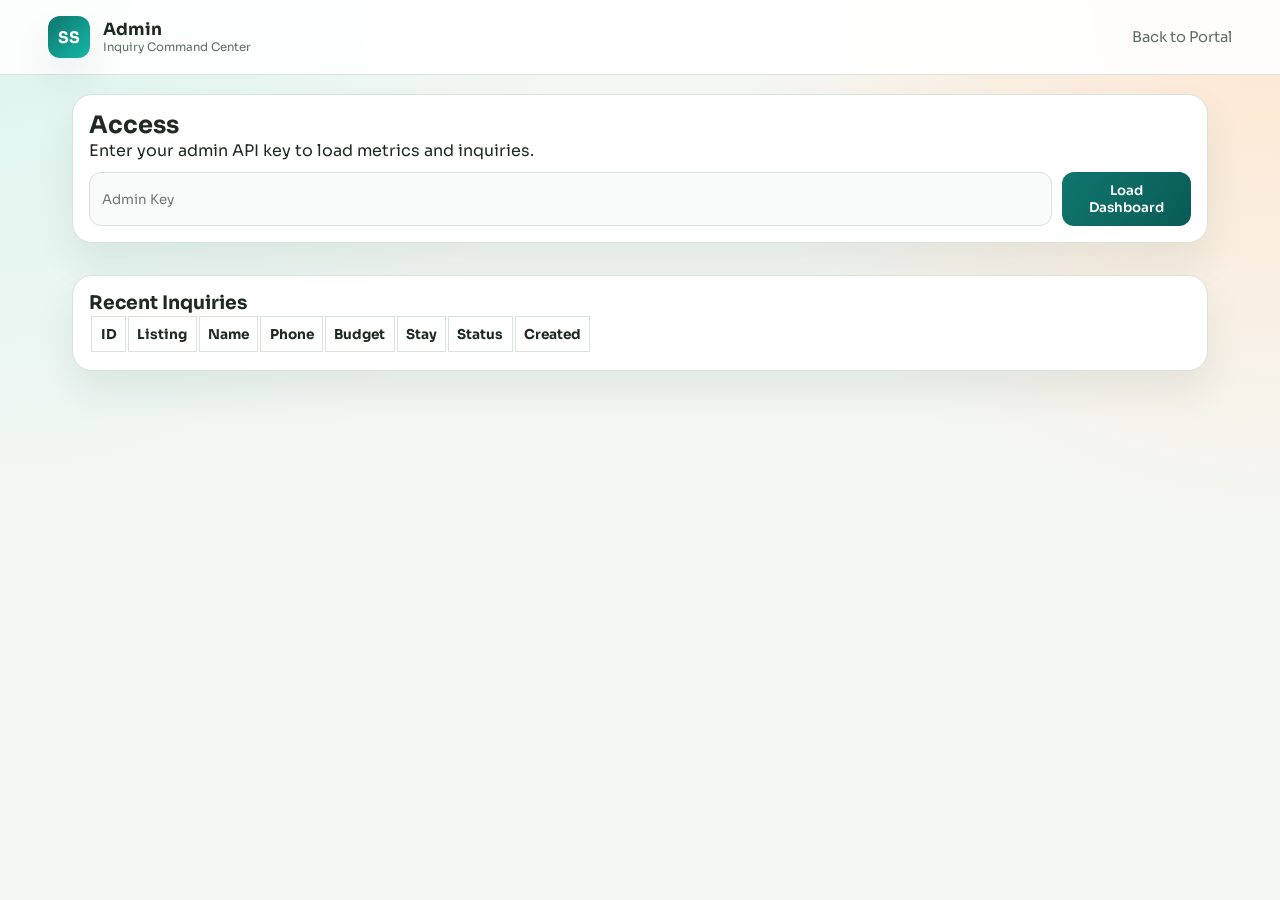
<file: admin.html>
<!doctype html>
<html lang="en">
  <head>
    <meta charset="UTF-8" />
    <meta name="viewport" content="width=device-width, initial-scale=1.0" />
    <title>Admin | StaySaathi</title>
    <link rel="preconnect" href="https://fonts.googleapis.com" />
    <link rel="preconnect" href="https://fonts.gstatic.com" crossorigin />
    <link
      href="https://fonts.googleapis.com/css2?family=Sora:wght@400;500;600;700;800&display=swap"
      rel="stylesheet"
    />
    <link rel="stylesheet" href="styles.css" />
  </head>
  <body>
    <header class="site-header compact">
      <div class="logo-wrap">
        <span class="logo-mark">SS</span>
        <div>
          <h1>Admin</h1>
          <p>Inquiry Command Center</p>
        </div>
      </div>
      <nav>
        <a href="index.html">Back to Portal</a>
      </nav>
    </header>

    <main class="admin-page">
      <section class="panel">
        <h2>Access</h2>
        <p>Enter your admin API key to load metrics and inquiries.</p>
        <div class="admin-auth">
          <input id="adminKeyInput" type="password" placeholder="Admin Key" />
          <button id="loadAdminData" class="accent-btn">Load Dashboard</button>
        </div>
        <p id="adminMessage"></p>
      </section>

      <section class="metric-strip" id="adminMetrics"></section>

      <section class="panel">
        <h3>Recent Inquiries</h3>
        <div class="table-wrap">
          <table>
            <thead>
              <tr>
                <th>ID</th>
                <th>Listing</th>
                <th>Name</th>
                <th>Phone</th>
                <th>Budget</th>
                <th>Stay</th>
                <th>Status</th>
                <th>Created</th>
              </tr>
            </thead>
            <tbody id="adminInquiryRows"></tbody>
          </table>
        </div>
      </section>
    </main>

    <script src="config.js"></script>
    <script src="admin.js" defer></script>
  </body>
</html>
</file>
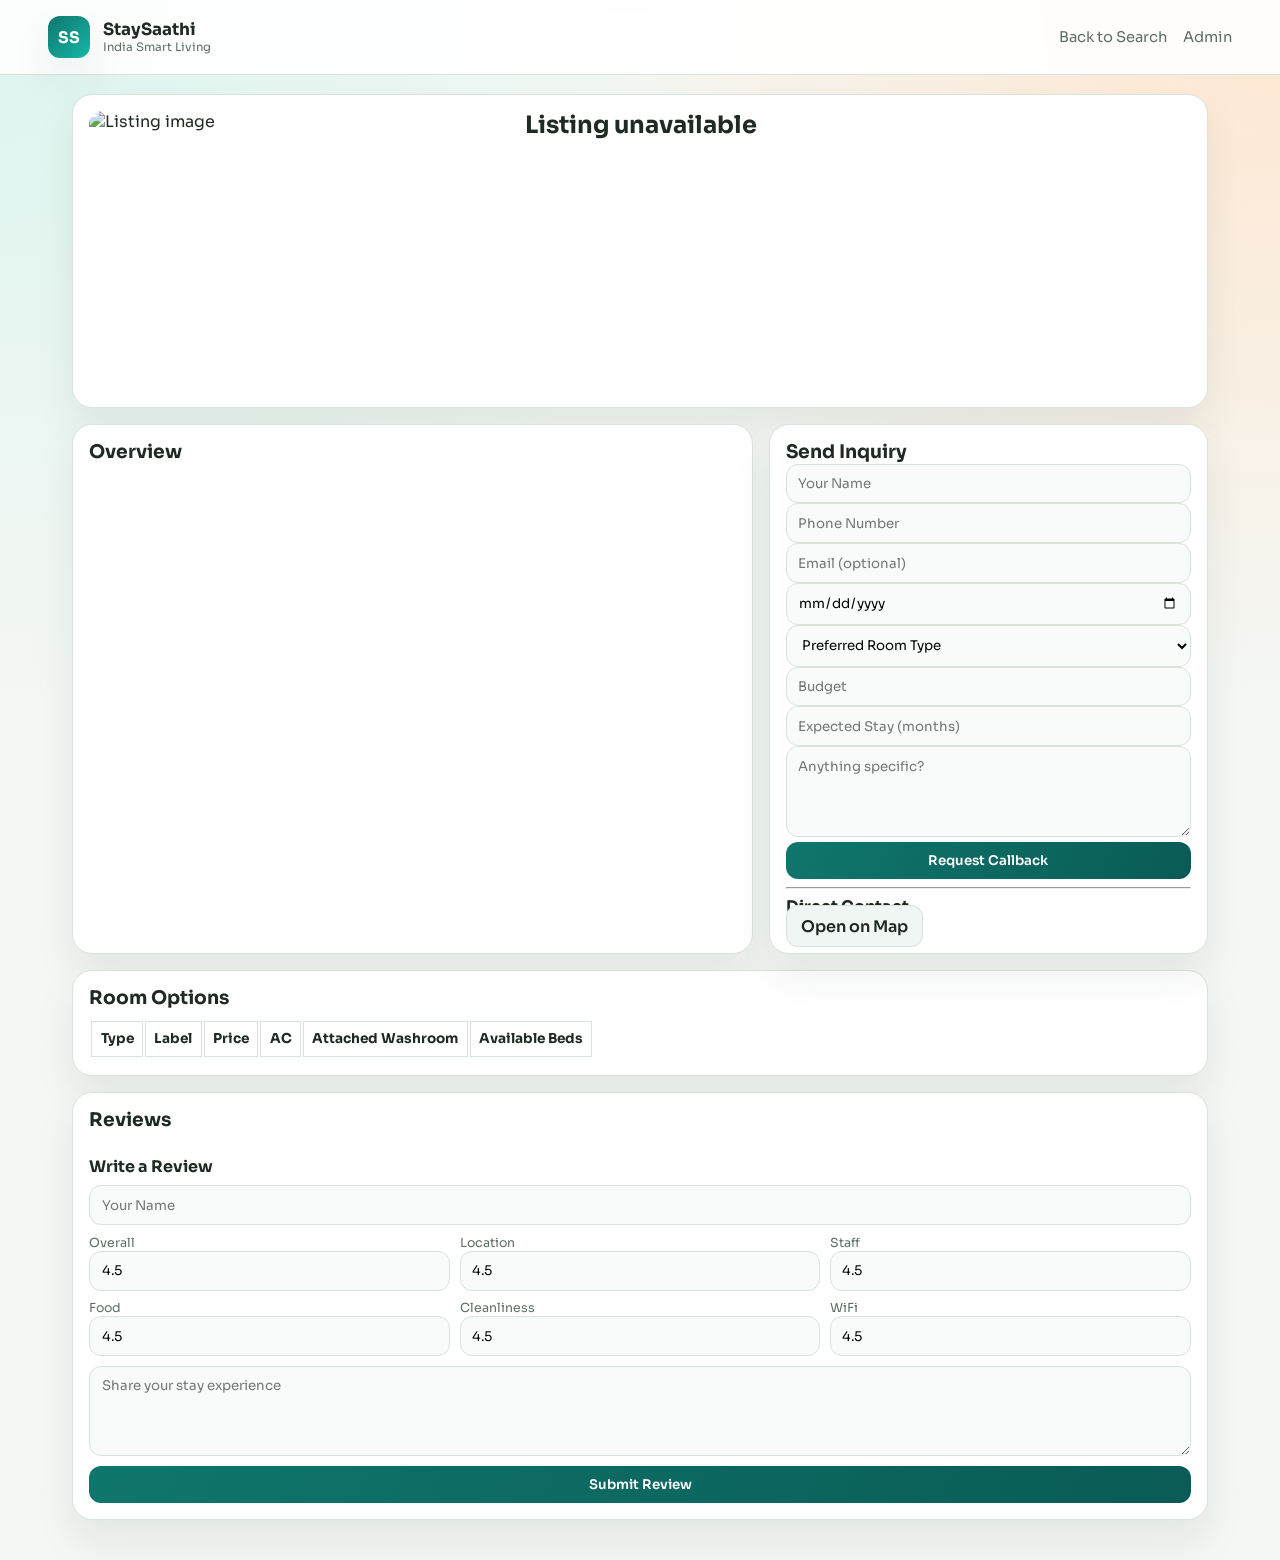
<file: listing-detail.html>
<!doctype html>
<html lang="en" xmlns:th="http://www.thymeleaf.org">
  <head>
    <meta charset="UTF-8" />
    <meta name="viewport" content="width=device-width, initial-scale=1.0" />
    <title>StaySaathi</title>
    <link rel="preconnect" href="https://fonts.googleapis.com" />
    <link rel="preconnect" href="https://fonts.gstatic.com" crossorigin />
    <link
      href="https://fonts.googleapis.com/css2?family=Sora:wght@400;500;600;700;800&family=Source+Serif+4:opsz,wght@8..60,500;8..60,700&display=swap"
      rel="stylesheet"
    />
    <link rel="stylesheet" href="styles.css" />
  </head>
  <body>
    <header class="site-header compact">
      <div class="logo-wrap">
        <span class="logo-mark">SS</span>
        <div>
          <h1>StaySaathi</h1>
          <p>India Smart Living</p>
        </div>
      </div>
      <nav>
        <a href="index.html">Back to Search</a>
        <a href="admin.html">Admin</a>
      </nav>
    </header>

    <main class="detail-page" data-slug="" th:attr="data-slug=${slug}">
      <section class="detail-hero">
        <img id="detailMainImage" alt="Listing image" />
        <div>
          <p id="detailBadges" class="badge-line"></p>
          <h2 id="detailTitle">Loading...</h2>
          <p id="detailAddress"></p>
          <p id="detailPrice"></p>
          <div id="detailMeta" class="meta"></div>
        </div>
      </section>

      <section class="detail-grid">
        <article class="panel">
          <h3>Overview</h3>
          <p id="detailDesc"></p>
          <div id="detailAmenities" class="amenity-chips"></div>
          <div class="gallery" id="detailGallery"></div>
        </article>

        <aside class="panel sticky">
          <h3>Send Inquiry</h3>
          <form id="inquiryForm" class="inquiry-form">
            <input type="text" id="inqName" placeholder="Your Name" required />
            <input
              type="tel"
              id="inqPhone"
              placeholder="Phone Number"
              required
            />
            <input type="email" id="inqEmail" placeholder="Email (optional)" />
            <input type="date" id="inqMoveIn" />
            <select id="inqRoomType">
              <option value="">Preferred Room Type</option>
              <option value="PRIVATE_ROOM">Private Room</option>
              <option value="DOUBLE_SHARING">Double Sharing</option>
              <option value="TRIPLE_SHARING">Triple Sharing</option>
              <option value="FOUR_PLUS_SHARING">4+ Sharing</option>
            </select>
            <input
              type="number"
              id="inqBudget"
              min="1000"
              max="100000"
              placeholder="Budget"
            />
            <input
              type="number"
              id="inqStay"
              min="1"
              max="48"
              placeholder="Expected Stay (months)"
            />
            <textarea
              id="inqMessage"
              rows="4"
              placeholder="Anything specific?"
            ></textarea>
            <button class="accent-btn full" type="submit">
              Request Callback
            </button>
          </form>
          <p id="inquiryResponse"></p>
          <hr />
          <h4>Direct Contact</h4>
          <p id="contactInfo"></p>
          <a id="mapLink" class="ghost-btn full" target="_blank" rel="noopener"
            >Open on Map</a
          >
        </aside>
      </section>

      <section class="panel room-panel">
        <h3>Room Options</h3>
        <div class="table-wrap">
          <table>
            <thead>
              <tr>
                <th>Type</th>
                <th>Label</th>
                <th>Price</th>
                <th>AC</th>
                <th>Attached Washroom</th>
                <th>Available Beds</th>
              </tr>
            </thead>
            <tbody id="roomTableBody"></tbody>
          </table>
        </div>
      </section>

      <section class="panel">
        <h3>Reviews</h3>
        <p id="reviewAttribution" class="input-hint"></p>
        <div id="googleAttributions" class="input-hint"></div>
        <div id="reviewGrid" class="review-grid"></div>
        <form id="reviewForm" class="review-form">
          <h4>Write a Review</h4>
          <input
            id="reviewerName"
            type="text"
            placeholder="Your Name"
            required
          />
          <div class="rating-grid">
            <label
              >Overall
              <input
                id="overallRating"
                type="number"
                min="1"
                max="5"
                step="0.1"
                value="4.5"
                required
            /></label>
            <label
              >Location
              <input
                id="locationRating"
                type="number"
                min="1"
                max="5"
                step="0.1"
                value="4.5"
                required
            /></label>
            <label
              >Staff
              <input
                id="staffRating"
                type="number"
                min="1"
                max="5"
                step="0.1"
                value="4.5"
                required
            /></label>
            <label
              >Food
              <input
                id="foodRating"
                type="number"
                min="1"
                max="5"
                step="0.1"
                value="4.5"
                required
            /></label>
            <label
              >Cleanliness
              <input
                id="cleanlinessRating"
                type="number"
                min="1"
                max="5"
                step="0.1"
                value="4.5"
                required
            /></label>
            <label
              >WiFi
              <input
                id="wifiRating"
                type="number"
                min="1"
                max="5"
                step="0.1"
                value="4.5"
                required
            /></label>
          </div>
          <textarea
            id="reviewComment"
            rows="4"
            minlength="10"
            placeholder="Share your stay experience"
            required
          ></textarea>
          <button class="accent-btn" type="submit">Submit Review</button>
        </form>
      </section>
    </main>

    <script src="config.js"></script>
    <script src="detail.js" defer></script>
  </body>
</html>
</file>
<file: styles.css>
:root {
    --bg: #f4f7f4;
    --bg-alt: #eaf2eb;
    --surface: #ffffff;
    --surface-soft: #f8fbfa;
    --text: #1e2a22;
    --muted: #5d6e63;
    --primary: #0f766e;
    --primary-dark: #0a5b55;
    --secondary: #c2410c;
    --border: #d8e3db;
    --shadow: 0 20px 40px rgba(12, 46, 34, 0.08);
}

* {
    box-sizing: border-box;
}

html,
body {
    margin: 0;
    padding: 0;
    font-family: "Sora", sans-serif;
    color: var(--text);
    background:
        radial-gradient(circle at 0% 0%, #ddf5ef 0, transparent 35%),
        radial-gradient(circle at 100% 0%, #ffe7d0 0, transparent 35%),
        var(--bg);
}

body {
    min-height: 100vh;
}

h1,
h2,
h3,
h4 {
    margin: 0;
    line-height: 1.2;
}

p {
    margin: 0;
}

a {
    color: inherit;
    text-decoration: none;
}

.site-header {
    position: sticky;
    top: 0;
    z-index: 20;
    display: flex;
    align-items: center;
    justify-content: space-between;
    gap: 1.5rem;
    padding: 1rem 3rem;
    background: rgba(255, 255, 255, 0.9);
    backdrop-filter: blur(10px);
    border-bottom: 1px solid var(--border);
}

.site-header.compact {
    position: static;
}

.logo-wrap {
    display: flex;
    align-items: center;
    gap: 0.8rem;
}

.logo-wrap h1 {
    font-size: 1.05rem;
}

.logo-wrap p {
    font-size: 0.73rem;
    color: var(--muted);
}

.logo-mark {
    display: grid;
    place-content: center;
    width: 42px;
    height: 42px;
    border-radius: 12px;
    background: linear-gradient(135deg, var(--primary), #14b8a6);
    color: white;
    font-weight: 700;
    box-shadow: var(--shadow);
}

nav {
    display: flex;
    gap: 1rem;
}

nav a {
    color: var(--muted);
    font-size: 0.92rem;
}

nav a:hover {
    color: var(--text);
}

.header-actions {
    display: flex;
    align-items: center;
    gap: 0.75rem;
}

button,
input,
select,
textarea {
    font-family: inherit;
}

.ghost-btn,
.accent-btn,
.view-btn {
    border: none;
    border-radius: 12px;
    cursor: pointer;
    font-weight: 600;
    transition: 0.2s ease;
}

.ghost-btn {
    background: #eff6f3;
    color: var(--text);
    padding: 0.6rem 0.9rem;
    border: 1px solid var(--border);
}

.ghost-btn:hover {
    background: #e4efea;
}

.ghost-btn.saved {
    background: #1f2937;
    color: #fff;
    border-color: #1f2937;
}

.accent-btn {
    display: inline-flex;
    justify-content: center;
    align-items: center;
    background: linear-gradient(120deg, var(--primary), var(--primary-dark));
    color: #fff;
    padding: 0.62rem 1rem;
}

.accent-btn:hover {
    transform: translateY(-1px);
    box-shadow: 0 12px 24px rgba(15, 118, 110, 0.2);
}

.view-btn {
    background: #10231f;
    color: white;
    padding: 0.52rem 0.9rem;
}

.full {
    width: 100%;
}

.hero {
    max-width: 1280px;
    margin: 1.5rem auto 0;
    padding: 0 2rem;
    display: grid;
    gap: 1.5rem;
    grid-template-columns: 2fr 1fr;
}

.hero-content {
    background: linear-gradient(130deg, #0d9488, #14532d);
    color: #eafff7;
    padding: 2.2rem;
    border-radius: 24px;
    box-shadow: var(--shadow);
    position: relative;
    overflow: hidden;
}

.hero-content::after {
    content: "";
    position: absolute;
    width: 260px;
    height: 260px;
    border-radius: 50%;
    background: rgba(255, 255, 255, 0.12);
    top: -100px;
    right: -60px;
}

.kicker {
    font-size: 0.86rem;
    text-transform: uppercase;
    letter-spacing: 0.08em;
    opacity: 0.9;
}

.hero h2 {
    font-family: "Source Serif 4", serif;
    font-size: clamp(1.9rem, 4vw, 2.9rem);
    margin-top: 0.7rem;
    max-width: 20ch;
}

.hero-sub {
    margin-top: 0.8rem;
    color: #d4fff0;
    max-width: 58ch;
    line-height: 1.5;
}

.quick-search {
    margin-top: 1.2rem;
    display: flex;
    gap: 0.6rem;
}

.quick-search input {
    flex: 1;
    border: none;
    border-radius: 12px;
    padding: 0.78rem 0.9rem;
}

.quick-search button {
    border: none;
    border-radius: 12px;
    padding: 0.78rem 1rem;
    background: #fff;
    color: #0f172a;
    font-weight: 700;
}

.hero-chips {
    margin-top: 1rem;
    display: flex;
    flex-wrap: wrap;
    gap: 0.55rem;
}

.chip {
    background: rgba(255, 255, 255, 0.15);
    color: #ecfdf5;
    border: 1px solid rgba(255, 255, 255, 0.35);
    border-radius: 999px;
    padding: 0.45rem 0.8rem;
}

.hero-metrics {
    display: grid;
    gap: 0.8rem;
}

.hero-metrics article {
    background: var(--surface);
    border: 1px solid var(--border);
    border-radius: 18px;
    padding: 1.1rem;
    box-shadow: var(--shadow);
}

.hero-metrics strong {
    display: block;
    font-size: 1.6rem;
}

.hero-metrics span {
    color: var(--muted);
    font-size: 0.88rem;
}

.layout {
    max-width: 1280px;
    margin: 1.4rem auto;
    display: grid;
    grid-template-columns: 320px 1fr;
    gap: 1.2rem;
    padding: 0 2rem;
}

.filters,
.panel {
    background: var(--surface);
    border: 1px solid var(--border);
    border-radius: 20px;
    padding: 1rem;
    box-shadow: var(--shadow);
}

.filters {
    align-self: start;
    position: sticky;
    top: 5.3rem;
}

.filter-head {
    display: flex;
    justify-content: space-between;
    align-items: center;
}

.filter-group {
    margin-top: 0.85rem;
    display: grid;
    gap: 0.45rem;
}

.filter-group label,
.filter-group span {
    color: var(--muted);
    font-size: 0.82rem;
}

.input-hint {
    color: #6d7d73;
    font-size: 0.72rem;
}

input,
select,
textarea {
    width: 100%;
    border: 1px solid var(--border);
    border-radius: 12px;
    padding: 0.65rem 0.72rem;
    background: var(--surface-soft);
}

input:focus,
select:focus,
textarea:focus {
    outline: 2px solid rgba(15, 118, 110, 0.3);
    border-color: var(--primary);
}

.city-autocomplete {
    position: relative;
}

.city-suggestion-list {
    position: absolute;
    top: calc(100% + 0.35rem);
    left: 0;
    right: 0;
    background: #fff;
    border: 1px solid var(--border);
    border-radius: 12px;
    box-shadow: var(--shadow);
    overflow: hidden;
    z-index: 15;
}

.city-option {
    width: 100%;
    text-align: left;
    background: transparent;
    border: none;
    padding: 0.6rem 0.72rem;
    cursor: pointer;
    color: #1f2f26;
    display: grid;
    gap: 0.12rem;
}

.city-option:hover,
.city-option.active {
    background: #eaf8f3;
}

.city-option-title {
    font-size: 0.85rem;
    font-weight: 600;
}

.city-option-meta {
    font-size: 0.74rem;
    color: #4f6659;
}

.popular-cities {
    display: flex;
    flex-wrap: wrap;
    gap: 0.35rem;
}

.city-quick {
    border: 1px solid #cbe2da;
    background: #f4fbf8;
    color: #1f463a;
    border-radius: 999px;
    padding: 0.35rem 0.62rem;
    font-size: 0.72rem;
    cursor: pointer;
}

.city-quick:hover {
    background: #e8f7f1;
}

.fallback-banner {
    border: 1px solid #d8e9dd;
    background: #f3fbf6;
    color: #1f463a;
    border-radius: 12px;
    padding: 0.7rem 0.85rem;
    margin-bottom: 0.8rem;
    font-size: 0.83rem;
}

.inline-grid {
    grid-template-columns: 1fr 1fr;
}

.toggle-row {
    display: grid;
    gap: 0.4rem;
}

.toggle-row label {
    display: flex;
    align-items: center;
    gap: 0.4rem;
    color: var(--text);
}

.toggle-row input,
.amenity-list input {
    width: auto;
}

.amenity-list {
    max-height: 200px;
    overflow: auto;
    border: 1px solid var(--border);
    border-radius: 12px;
    padding: 0.7rem;
    background: var(--surface-soft);
}

.amenity-list label {
    display: flex;
    align-items: center;
    gap: 0.45rem;
    font-size: 0.82rem;
    color: var(--text);
    margin-bottom: 0.35rem;
}

.listing-section {
    min-width: 0;
}

.listing-toolbar {
    display: flex;
    align-items: center;
    justify-content: space-between;
    margin-bottom: 0.8rem;
    padding: 0.3rem 0.2rem;
}

.listing-toolbar p {
    color: var(--muted);
    font-size: 0.88rem;
}

.active-filter-pills {
    display: flex;
    gap: 0.45rem;
    flex-wrap: wrap;
    margin-bottom: 0.75rem;
}

.filter-pill {
    display: inline-flex;
    align-items: center;
    gap: 0.45rem;
    border-radius: 999px;
    border: 1px solid #cfe5dc;
    background: #f0faf6;
    color: #23453a;
    font-size: 0.74rem;
    padding: 0.3rem 0.6rem;
}

.filter-pill button {
    border: none;
    background: transparent;
    color: #2f6654;
    font-weight: 700;
    cursor: pointer;
    padding: 0;
    line-height: 1;
}

.listing-grid {
    display: grid;
    gap: 1rem;
    grid-template-columns: repeat(auto-fill, minmax(280px, 1fr));
}

.listing-card {
    background: var(--surface);
    border: 1px solid var(--border);
    border-radius: 18px;
    overflow: hidden;
    box-shadow: var(--shadow);
}

.image-wrap {
    position: relative;
    height: 190px;
}

.image-wrap img {
    width: 100%;
    height: 100%;
    object-fit: cover;
}

.badges {
    position: absolute;
    top: 0.7rem;
    left: 0.7rem;
    display: flex;
    gap: 0.35rem;
    flex-wrap: wrap;
}

.badge {
    background: rgba(16, 35, 31, 0.8);
    color: #fff;
    padding: 0.24rem 0.5rem;
    border-radius: 999px;
    font-size: 0.68rem;
}

.save-btn {
    position: absolute;
    right: 0.7rem;
    top: 0.7rem;
    border: none;
    background: rgba(255, 255, 255, 0.9);
    border-radius: 999px;
    padding: 0.35rem 0.6rem;
    cursor: pointer;
}

.save-btn.saved {
    background: #1f2937;
    color: #fff;
}

.card-body {
    padding: 0.9rem;
    display: grid;
    gap: 0.5rem;
}

.card-body h4 {
    font-size: 1rem;
}

.address {
    color: var(--muted);
    font-size: 0.84rem;
}

.desc {
    font-size: 0.84rem;
    color: #33433a;
    min-height: 2.4em;
}

.price-row {
    display: flex;
    justify-content: space-between;
    align-items: center;
    font-weight: 700;
}

.meta,
.amenities {
    display: flex;
    flex-wrap: wrap;
    gap: 0.35rem;
}

.meta span,
.amenities span {
    font-size: 0.74rem;
    background: #eef8f5;
    border: 1px solid #d7ebe4;
    padding: 0.24rem 0.45rem;
    border-radius: 999px;
}

.card-actions {
    display: flex;
    align-items: center;
    justify-content: space-between;
    margin-top: 0.2rem;
}

.card-actions label {
    display: flex;
    align-items: center;
    gap: 0.35rem;
    font-size: 0.78rem;
    color: var(--muted);
}

.empty-state {
    margin-top: 1rem;
    background: var(--surface);
    border: 1px dashed var(--border);
    border-radius: 14px;
    padding: 1rem;
}

.skeleton-card {
    border-radius: 18px;
    border: 1px solid var(--border);
    background: #fff;
    overflow: hidden;
}

.skeleton-image,
.skeleton-line {
    background: linear-gradient(100deg, #eef5f1 35%, #f9fcfb 50%, #eef5f1 65%);
    background-size: 200% 100%;
    animation: skeleton 1.2s infinite linear;
}

.skeleton-image {
    height: 190px;
}

.skeleton-content {
    padding: 0.8rem;
    display: grid;
    gap: 0.52rem;
}

.skeleton-line {
    height: 12px;
    border-radius: 7px;
}

.skeleton-line.long {
    width: 90%;
}

.skeleton-line.medium {
    width: 68%;
}

.skeleton-line.short {
    width: 45%;
}

@keyframes skeleton {
    from {
        background-position: 100% 0;
    }
    to {
        background-position: -100% 0;
    }
}

.compare-bar {
    position: fixed;
    bottom: 1rem;
    right: 1rem;
    display: flex;
    align-items: center;
    gap: 1rem;
    background: #10231f;
    color: white;
    border-radius: 14px;
    padding: 0.9rem 1rem;
    box-shadow: var(--shadow);
    z-index: 30;
}

.compare-dialog {
    border: none;
    border-radius: 16px;
    width: min(980px, 92vw);
    max-height: 82vh;
    padding: 1rem;
}

.compare-dialog::backdrop {
    background: rgba(0, 0, 0, 0.45);
}

.compare-head {
    display: flex;
    justify-content: space-between;
    align-items: center;
    margin-bottom: 1rem;
}

.compare-table {
    width: 100%;
    border-collapse: collapse;
}

.compare-table th,
.compare-table td,
table th,
table td {
    border: 1px solid var(--border);
    padding: 0.52rem;
    text-align: left;
    font-size: 0.85rem;
}

.why-us {
    max-width: 1280px;
    margin: 1.5rem auto 2.5rem;
    padding: 0 2rem;
    display: grid;
    grid-template-columns: repeat(3, 1fr);
    gap: 1rem;
}

.why-us article {
    background: #fff;
    border: 1px solid var(--border);
    border-radius: 18px;
    padding: 1rem;
    box-shadow: var(--shadow);
}

.why-us h4 {
    margin-bottom: 0.55rem;
}

.why-us p {
    color: var(--muted);
    line-height: 1.5;
}

.detail-page,
.admin-page {
    max-width: 1180px;
    margin: 1.2rem auto 2.5rem;
    padding: 0 1.4rem;
    display: grid;
    gap: 1rem;
}

.detail-hero {
    background: var(--surface);
    border: 1px solid var(--border);
    border-radius: 20px;
    padding: 1rem;
    display: grid;
    grid-template-columns: minmax(280px, 420px) 1fr;
    gap: 1rem;
    box-shadow: var(--shadow);
}

.detail-hero img {
    width: 100%;
    height: 280px;
    object-fit: cover;
    border-radius: 14px;
}

.badge-line {
    color: var(--secondary);
    font-weight: 700;
}

.detail-grid {
    display: grid;
    grid-template-columns: 1.55fr 1fr;
    gap: 1rem;
}

.sticky {
    position: sticky;
    top: 1rem;
    align-self: start;
}

.amenity-chips,
.gallery,
.review-grid,
.rating-grid,
.metric-strip {
    display: grid;
    gap: 0.6rem;
}

.amenity-chips {
    margin-top: 0.8rem;
    grid-template-columns: repeat(auto-fill, minmax(120px, 1fr));
}

.amenity-chips span {
    background: #eef8f5;
    border: 1px solid #d5ebe2;
    border-radius: 999px;
    padding: 0.35rem 0.6rem;
    font-size: 0.78rem;
}

.gallery {
    margin-top: 0.9rem;
    grid-template-columns: repeat(auto-fill, minmax(120px, 1fr));
}

.gallery img {
    width: 100%;
    height: 85px;
    object-fit: cover;
    border-radius: 10px;
}

.room-panel .table-wrap {
    margin-top: 0.6rem;
}

.review-grid {
    margin-top: 0.7rem;
    grid-template-columns: repeat(auto-fill, minmax(220px, 1fr));
}

.review-card {
    border: 1px solid var(--border);
    border-radius: 12px;
    padding: 0.8rem;
    background: #fcfffd;
}

.review-card p {
    margin-top: 0.35rem;
    font-size: 0.84rem;
    color: #385146;
}

#googleAttributions {
    margin-top: 0.35rem;
}

#googleAttributions a {
    color: #0f766e;
}

.review-form {
    margin-top: 0.9rem;
    display: grid;
    gap: 0.6rem;
}

.rating-grid {
    grid-template-columns: repeat(3, 1fr);
}

.rating-grid label {
    font-size: 0.78rem;
    color: var(--muted);
}

.metric-strip {
    grid-template-columns: repeat(auto-fit, minmax(180px, 1fr));
}

.metric-card {
    background: var(--surface);
    border: 1px solid var(--border);
    border-radius: 16px;
    padding: 0.9rem;
    box-shadow: var(--shadow);
}

.metric-card strong {
    display: block;
    font-size: 1.4rem;
}

.admin-auth {
    display: flex;
    gap: 0.6rem;
    margin-top: 0.7rem;
}

.hidden {
    display: none !important;
}

.toast {
    position: fixed;
    top: 5.7rem;
    right: 1rem;
    z-index: 60;
    border-radius: 12px;
    padding: 0.65rem 0.85rem;
    background: #0f2f26;
    color: #d8fff0;
    border: 1px solid #2f6453;
    box-shadow: var(--shadow);
    font-size: 0.82rem;
}

.fade-up {
    animation: fadeUp 0.38s ease both;
}

@keyframes fadeUp {
    from {
        opacity: 0;
        transform: translateY(8px);
    }
    to {
        opacity: 1;
        transform: translateY(0);
    }
}

@media (max-width: 1120px) {
    .hero,
    .layout,
    .detail-grid,
    .why-us {
        grid-template-columns: 1fr;
    }

    .filters {
        position: static;
    }
}

@media (max-width: 760px) {
    .site-header {
        padding: 0.8rem 1rem;
        flex-wrap: wrap;
    }

    .hero,
    .layout,
    .why-us,
    .detail-page,
    .admin-page {
        padding: 0 1rem;
    }

    .hero-content {
        padding: 1.4rem;
    }

    .detail-hero {
        grid-template-columns: 1fr;
    }

    .rating-grid {
        grid-template-columns: 1fr 1fr;
    }
}
</file>
